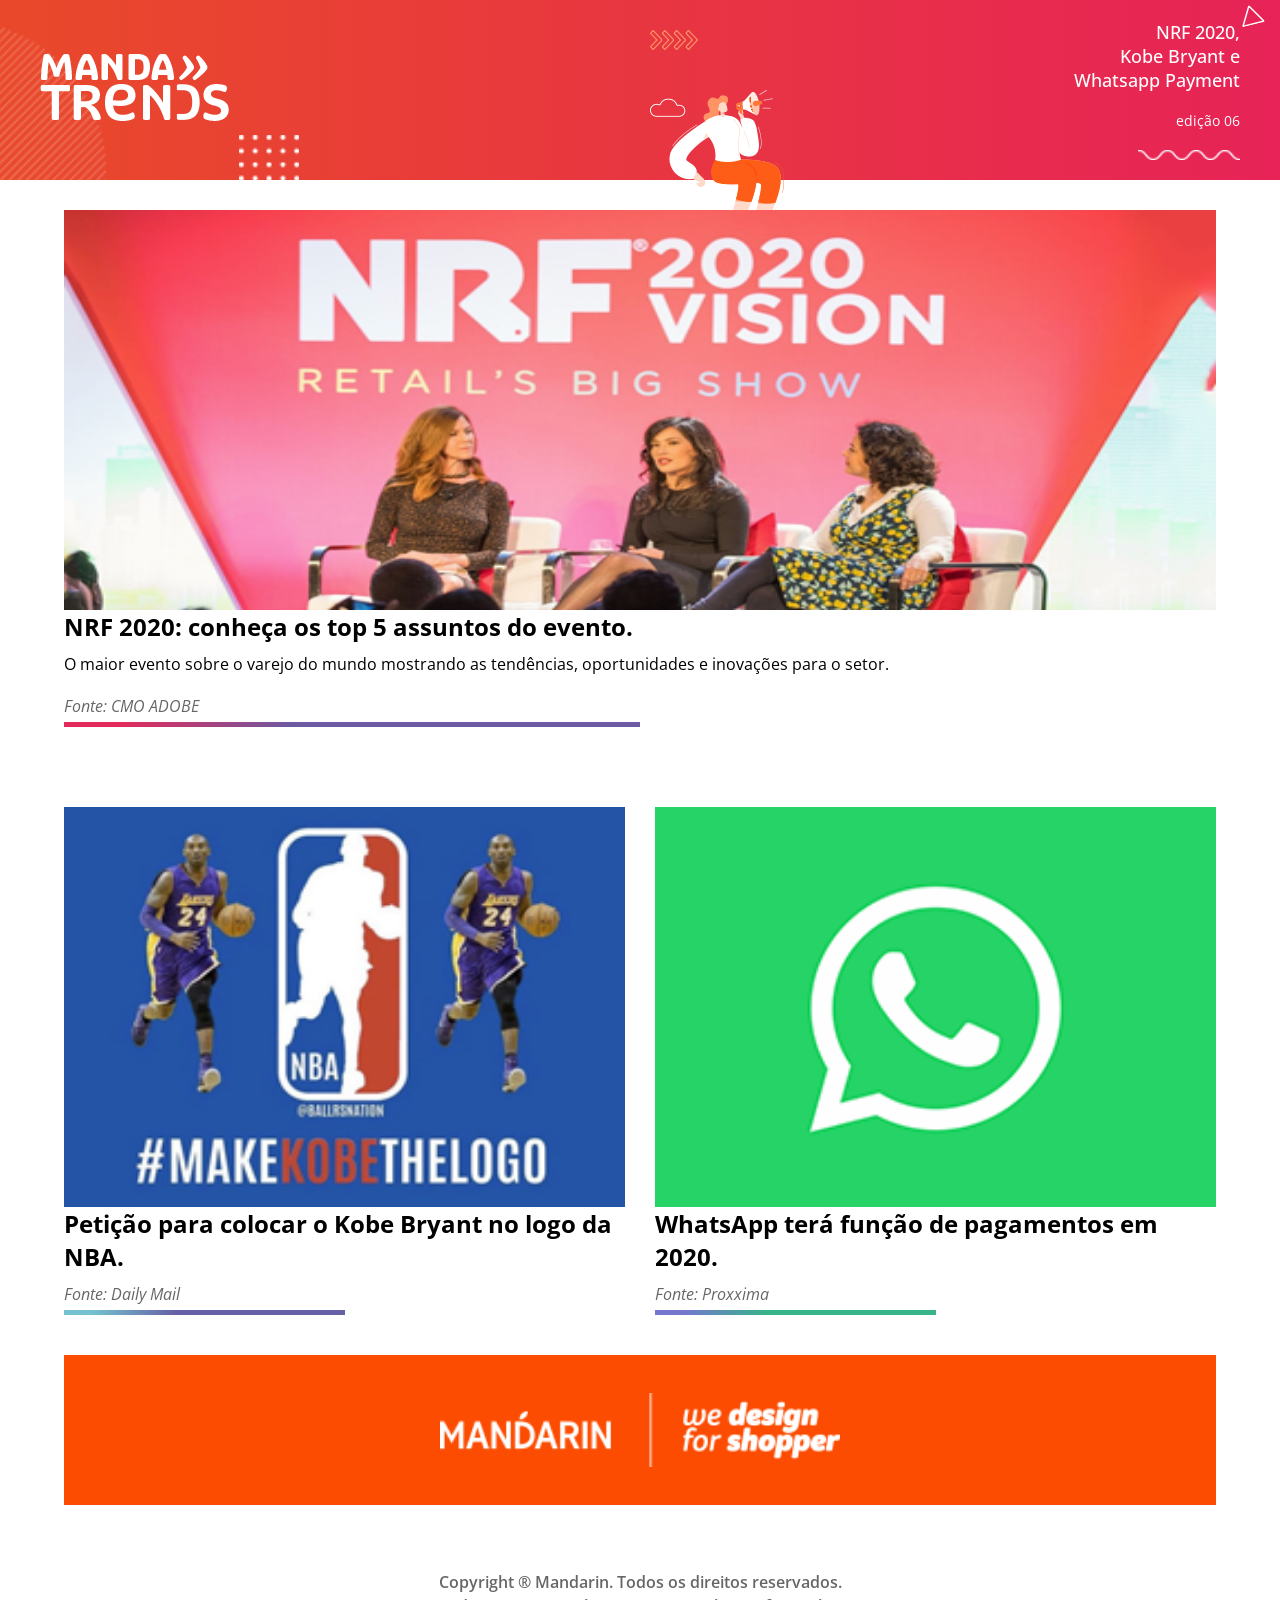
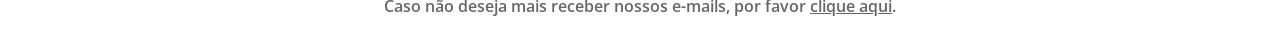
<file: index.html>
<!DOCTYPE html>
<html lang="pt-br">

<head>
    <meta charset="UTF-8">
    <meta name="viewport" content="width=device-width, initial-scale=1.0">

    <link rel="stylesheet" href="src/assets/css/global.css">
    <link rel="stylesheet" href="src/assets/css/navbar-style.css">
    <link rel="stylesheet" href="src/assets/css/content-style.css">
    <link rel="stylesheet" href="src/assets/css/footer-style.css">

    <title>Mandatrends</title>
</head>

<body>
    <div class="navbar">
        <div class="group_logo">
            <img id="meio_circulo" src="src/images/header/meio_circulo.png"
                alt="">
            <img id="logo" src="src/images/header/mandatrends_logo.png" alt="">
            <img id="bolinhas" src="/src/images/header/bolinhas.png" alt="">
        </div>
        <div class="group_woman">
            <img id="setas" src="src/images/header/setas_direita.png" alt="">
            <img id="mulher" src="src/images/header/mulher.png" alt="">
        </div>
        <div class="content">
            <p class="principal">
                <span>NRF 2020,</span>
                <span>Kobe Bryant e</span>
                <span>Whatsapp Payment</span>
            </p>
            <p class="edition">edição 06</p>
            <img id="ondas" src="src/images/header/zigzag.png" alt="">
            <img id="triangulo" src="src/images/header/triangle.png" alt="">
        </div>
    </div>
    <div class="main_content">
        <div class="main_news">
            <div class="news_card">
                <img src="src/images/content/nrf.png" alt="">
                <div class="information">
                    <h2 class="title">
                        NRF 2020: conheça os top 5 assuntos do evento.
                    </h2>
                    <p class="description">
                        O maior evento sobre o varejo do mundo mostrando as
                        tendências, oportunidades e inovações para o setor.
                    </p>
                    <p class="source">
                        Fonte: CMO ADOBE
                    </p>
                </div>
                <hr class="line_main">
            </div>
        </div>
        <div class="group">
            <div class="news_card">
                <img src="src/images/content/nba.png" alt="">
                <div class="information">
                    <h2 class="title">
                        Petição para colocar o Kobe Bryant no logo da NBA.
                    </h2>
                    <p class="source">
                        Fonte: Daily Mail
                    </p>
                </div>
                <hr class="line_kobe">
            </div>
            <div class="news_card">
                <img src="src/images/content/whatsapp_logo.png" alt="">
                <div class="information">
                    <h2 class="title">
                        WhatsApp terá função de pagamentos em 2020.
                    </h2>
                    <p class="source">
                        Fonte: Proxxima
                    </p>
                </div>
                <hr class="line_whatsapp">
            </div>
        </div>
        <div class="bar">
            <img src="src/images/content/logo_assinatura.png" alt="">
        </div>
    </div>
    <footer>
        <span>Copyright ® Mandarin. Todos os direitos reservados.</span>
        <span>Caso não deseja mais receber nossos e-mails, por favor <a
                href="">clique aqui</a>.</span>
    </footer>
</body>

</html>
</file>
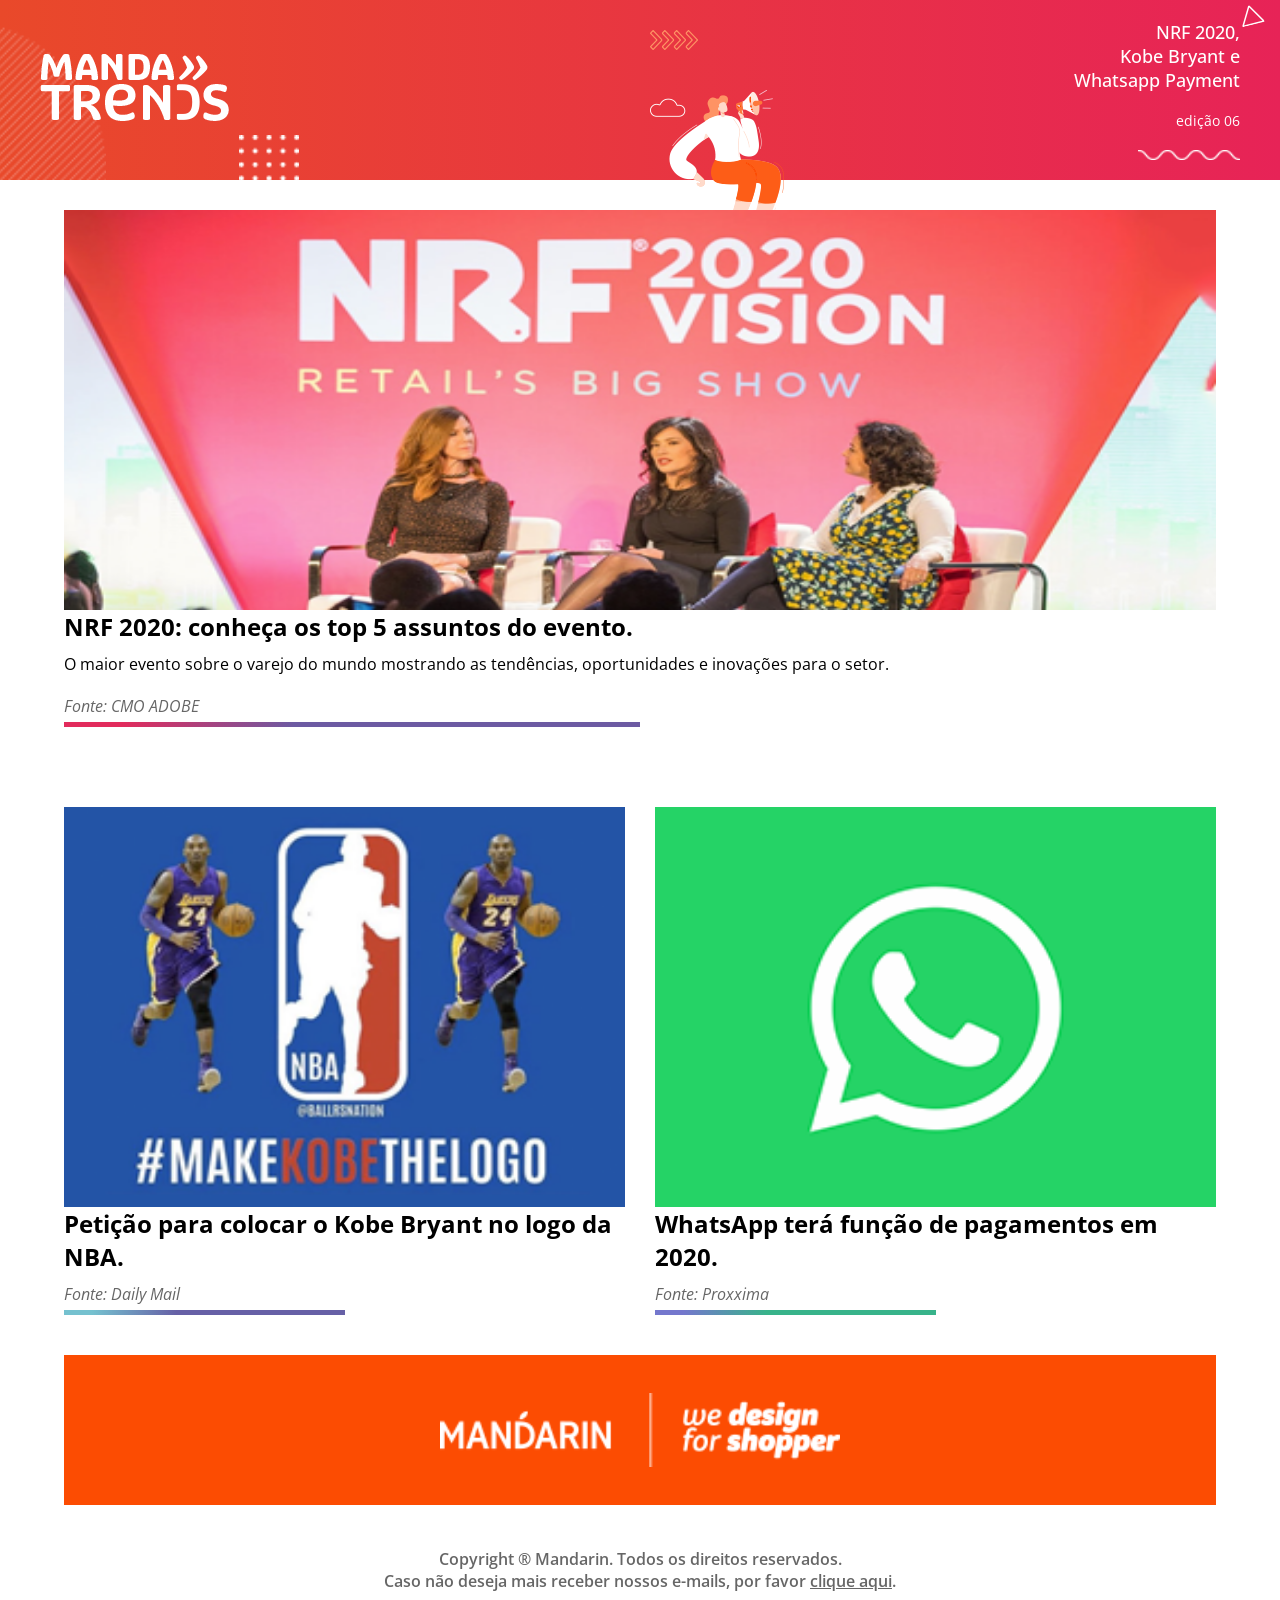
<file: mandatrends/index.html>
<!DOCTYPE html>
<html lang="pt-br">

<head>
    <meta charset="UTF-8">
    <meta name="viewport" content="width=device-width, initial-scale=1.0">

    <link rel="stylesheet" href="src/css/global.css">
    <link rel="stylesheet" href="src/css/navbar-style.css">
    <link rel="stylesheet" href="src/css/content-style.css">
    <link rel="stylesheet" href="src/css/footer-style.css">

    <title>Mandatrends</title>
</head>

<body>
    <div class="navbar">
        <div class="group_logo">
            <img id="meio_circulo" src="/src/images/header/meio_circulo.png"
                alt="">
            <img id="logo" src="/src/images/header/mandatrends_logo.png" alt="">
            <img id="bolinhas" src="/src/images/header/bolinhas.png" alt="">
        </div>
        <div class="group_woman">
            <img id="setas" src="/src/images/header/setas_direita.png" alt="">
            <img id="mulher" src="/src/images/header/mulher.png" alt="">
        </div>
        <div class="content">
            <p class="principal">
                <span>NRF 2020,</span>
                <span>Kobe Bryant e</span>
                <span>Whatsapp Payment</span>
            </p>
            <p class="edition">edição 06</p>
            <img id="ondas" src="/src/images/header/zigzag.png" alt="">
            <img id="triangulo" src="/src/images/header/triangle.png" alt="">
        </div>
    </div>
    <div class="main_content">
        <div class="main_news">
            <div class="news_card">
                <img src="/src/images/content/nrf.png" alt="">
                <div class="information">
                    <h2 class="title">
                        NRF 2020: conheça os top 5 assuntos do evento.
                    </h2>
                    <p class="description">
                        O maior evento sobre o varejo do mundo mostrando as
                        tendências, oportunidades e inovações para o setor.
                    </p>
                    <p class="source">
                        Fonte: CMO ADOBE
                    </p>
                </div>
                <hr class="line_main">
            </div>
        </div>
        <div class="group">
            <div class="news_card">
                <img src="src/images/content/nba.png" alt="">
                <div class="information">
                    <h2 class="title">
                        Petição para colocar o Kobe Bryant no logo da NBA.
                    </h2>
                    <p class="source">
                        Fonte: Daily Mail
                    </p>
                </div>
                <hr class="line_kobe">
            </div>
            <div class="news_card">
                <img src="src/images/content/whatsapp_logo.png" alt="">
                <div class="information">
                    <h2 class="title">
                        WhatsApp terá função de pagamentos em 2020.
                    </h2>
                    <p class="source">
                        Fonte: Proxxima
                    </p>
                </div>
                <hr class="line_whatsapp">
            </div>
        </div>
        <div class="bar">
            <img src="src/images/content/logo_assinatura.png" alt="">
        </div>
    </div>
    <footer>
        <span>Copyright ® Mandarin. Todos os direitos reservados.</span>
        <span>Caso não deseja mais receber nossos e-mails, por favor <a
                href="">clique aqui</a>.</span>
    </footer>
</body>

</html>
</file>
<file: src/assets/css/global.css>
@import url('https://fonts.googleapis.com/css2?family=Merriweather+Sans:wght@300;400;500;600;700&family=Open+Sans:ital,wght@0,300;0,400;0,500;0,600;0,700;0,800;1,300;1,400&display=swap');

:root {
    --navbar-background: rgb(236, 226, 214);
    --navbar-logo: rgb(35, 31, 32);
    --navbar-text-color: #fff;

    --content-src-text: rgb(178, 178, 178);
    --content-side-margin: 5vw;

    --pre-footer-background: rgb(252, 76, 2);

}

* {
    margin: 0;
    box-sizing: border-box;

    font-family: 'Merriweather Sans', sans-serif;
    font-family: 'Open Sans', sans-serif;
}
</file>
<file: src/assets/css/navbar-style.css>
@import url('https://fonts.googleapis.com/css2?family=Merriweather+Sans:wght@300;400;500;600;700&family=Open+Sans:ital,wght@0,300;0,400;0,500;0,600;0,700;0,800;1,300;1,400&display=swap');

:root {
    --navbar-logo: rgb(35, 31, 32);
    --navbar-text-color: #fff;

    --content-src-text: rgb(178, 178, 178);
    --content-side-margin: 5vw;

    --pre-footer-background: rgb(252, 76, 2);
}

* {
    margin: 0;
    box-sizing: border-box;

    font-family: 'Merriweather Sans', sans-serif;
    font-family: 'Open Sans', sans-serif;
}

.navbar {
    --navbar-color1: #ffffff;
    --navbar-color2: #fc4c02;
    --navbar-color3: #f8bfce;

    background: rgb(0, 0, 0);
    background: linear-gradient(90deg, rgba(0, 0, 0, 0) 0%, rgba(233, 73, 42, 1) 0%, rgba(231, 35, 87, 1) 100%);
}

.navbar .content {
    height: 100%;

    color: var(--navbar-text-color);
}

.navbar .content .principal {
    width: 170px;

    font-size: 18px;
    font-weight: 500;
    text-align: right;
}

.navbar .content .edition {
    text-align: right;
    font-size: 14px;
}

#meio_circulo {
    position: absolute;
    top: 20px;
    left: -95px;

    z-index: 1;

    height: 300px;
}

#bolinhas {
    margin-left: 10px;

    position: absolute;
    top: 135px;

    z-index: 1;

    height: 100px;
    width: auto;
}

#setas {
    position: absolute;
    top: 30px;

    z-index: 1;
}

#mulher {
    position: absolute;

    z-index: 1;
}

#ondas {
    align-self: flex-end;

    width: 60%;
}

#triangulo {
    position: absolute;
    top: 5px;
    right: 15px;

    z-index: 1;
}

@media screen and (max-width: 500px) {
    .navbar {
        display: flex;
        flex-direction: column;
        align-items: center;
        justify-content: space-between;

        padding-top: 30px;
        padding-bottom: 30px;

        height: 220px;
        width: 100%;
    }

    .navbar .content {
        display: flex;
        flex-direction: column;

        width: 100%;
        height: auto;
    }

    .navbar .content .principal {
        display: flex;
        flex-direction: column;

        margin-bottom: 10px;

        width: 100%;

        font-size: 14px;
        text-align: center;
    }

    .navbar .content .edition {
        font-size: 12px;
        text-align: center;
    }

    #meio_circulo {
        position: absolute;
        top: 40px;
        left: -60px;
    
        z-index: 1;
    
        height: 300px;
    }

    #triangulo {
        position: absolute;
        top: 10px;
        right: 15px;
    
        z-index: 1;
    }

    #bolinhas {
        display: none;
    }

    #setas {
        display: none;
    }

    #mulher {
        display: none;
    }

    #ondas {
        display: none;
    }
}

@media screen and (min-width: 500px) and (max-width: 576px) {
    .navbar {
        display: flex;
        flex-direction: row;
        align-items: center;
        justify-content: space-between;

        padding-left: 40px;
        padding-right: 40px;

        height: 180px;
        width: 100%;
    }

    .navbar .content {
        display: flex;
        flex-direction: column;
        justify-content: space-evenly;
    }

    .navbar .content .principal {
        display: flex;
        flex-direction: column;
    }

    #meio_circulo {
        position: absolute;
        top: 20px;
        left: -100px;
    }

    #bolinhas {
        margin-left: 10px;
    
        position: absolute;
        top: 135px;
    
        z-index: 1;
    
        height: 100px;
        width: auto;
    }

    #setas {
        position: absolute;
        top: 30px;
    
        z-index: 1;
    }

    #ondas {
        align-self: flex-end;
    
        width: 60%;
    }

    #triangulo {
        position: absolute;
        top: 5px;
        right: 15px;
    }

    #mulher {
        display: none;
    }
}

@media screen and (min-width: 576px) and (max-width: 768px) {
    .navbar {
        display: flex;
        flex-direction: row;
        align-items: center;
        justify-content: space-between;

        padding-left: 40px;
        padding-right: 40px;

        height: 180px;
        width: 100%;
    }

    .navbar .content {
        display: flex;
        flex-direction: column;
        justify-content: space-evenly;
    }

    .navbar .content .principal {
        display: flex;
        flex-direction: column;
    }

    #meio_circulo {
        position: absolute;
        top: 20px;
        left: -100px;
    }

    #mulher {
        position: absolute;
        margin-left: -40px;
    }

    #triangulo {
        position: absolute;
        top: 5px;
        right: 15px;
    }
}

@media screen and (min-width: 768px) {
    .navbar {
        display: flex;
        flex-direction: row;
        align-items: center;
        justify-content: space-between;

        padding-left: 40px;
        padding-right: 40px;

        height: 180px;
        width: 100%;
    }

    .navbar .content {
        display: flex;
        flex-direction: column;
        justify-content: space-evenly;
    }

    .navbar .content .principal {
        display: flex;
        flex-direction: column;
    }
}
</file>
<file: src/assets/css/content-style.css>
.main_content {
    margin-bottom: 40px;

    position: relative;
    z-index: 100;
}

.main_news {
    margin-bottom: 50px;
}

.main_content .main_news>.news_card {
    width: 100%;
    height: auto;
}

.main_content .main_news>img {
    width: 100%;
    height: auto;
}

.main_content .news_card {
    display: flex;
    flex-direction: column;

    margin-top: 30px;

    width: 50%;
}

.main_content .news_card img {
    width: 100%;
    max-height: 400px;
    height: auto;
    object-fit: fill;
}

.main_content .news_card .information>.title,
.source {
    margin-bottom: 10px;

    width: 100%;
}

.main_content .news_card .information .description {
    margin-bottom: 20px;
}

.main_content .news_card .information .source {
    margin-bottom: 5px;

    font-size: 16px;
    font-style: italic;
    color: rgba(0, 0, 0, .6);
}

.main_content .news_card .line_main {
    width: 50%;
    height: 5px;

    border: none;

    --color-left: rgb(226, 43, 92);
    --color-right: rgb(108, 90, 162);

    background: linear-gradient(to right, var(--color-left) 10%, var(--color-right) 40%);
}

.main_content .news_card .line_kobe {
    width: 50%;
    height: 5px;

    border: none;

    --color-left: rgb(117, 193, 207);
    --color-right: rgb(102, 96, 166);

    background: linear-gradient(to right, var(--color-left) 10%, var(--color-right) 40%);
}

.main_content .news_card .line_whatsapp {
    width: 50%;
    height: 5px;

    border: none;

    --color-left: rgb(116, 119, 205);
    --color-right: rgb(56, 179, 138);

    background: linear-gradient(to right, var(--color-left) 10%, var(--color-right) 40%);
}

.main_content .bar {
    margin-top: 40px;

    height: 150px;

    background-color: var(--pre-footer-background);
}

.main_content .bar img {
    width: 300px;
}

.main_content .bar img {
    width: 400px;
    height: auto;
}

@media screen and (max-width: 576px) {
    .main_content {
        display: flex;
        flex-direction: column;

        margin-left: var(--content-side-margin);
        margin-right: var(--content-side-margin);
    }

    .main_news {
        display: flex;
        flex-direction: column;
        align-items: center;
        justify-content: center;

        width: 100%;
    }

    .main_content .group {
        display: flex;
        flex-direction: column;
        align-items: center;
        justify-content: space-between;

        width: 100%;
    }

    .main_content .group> :first-child {
        margin-bottom: 30px;
    }

    .main_content .news_card {
        display: flex;
        flex-direction: column;

        width: 100%;
    }

    .main_content .bar {
        display: flex;
        align-items: center;
        justify-content: center;
    }

    .main_content .bar img {
        width: 75%;
        height: auto;
    }
}

@media screen and (min-width: 576px) and (max-width: 768px) {
    .main_content {
        display: flex;
        flex-direction: column;

        margin-left: var(--content-side-margin);
        margin-right: var(--content-side-margin);
    }

    .main_news {
        display: flex;
        flex-direction: column;
        align-items: center;
    }

    .main_content .group {
        display: flex;
        flex-direction: row;
        justify-content: space-between;

        width: 100%;
    }

    .main_content .group> :first-child {
        margin-right: 30px;
    }

    .main_content .news_card {
        display: flex;
        flex-direction: column;

        width: 50%;
    }

    .main_content .bar {
        display: flex;
        flex-direction: row;
        align-items: center;
        justify-content: center;
    }

    .main_content .bar .design {
        display: flex;
        flex-direction: column;
        text-align: left;
    }
}

@media screen and (min-width: 768px) and (max-width: 992px) {
    .main_content {
        display: flex;
        flex-direction: column;

        margin-left: var(--content-side-margin);
        margin-right: var(--content-side-margin);
    }

    .main_news {
        display: flex;
        flex-direction: column;
        align-items: center;
    }

    .main_content .group {
        display: flex;
        flex-direction: row;
        justify-content: space-between;

        width: 100%;
    }

    .main_content .group> :first-child {
        margin-right: 30px;
    }

    .main_content .news_card {
        display: flex;
        flex-direction: column;

        width: 50%;
    }

    .main_content .bar {
        display: flex;
        flex-direction: row;
        align-items: center;
        justify-content: center;
    }

    .main_content .bar .design {
        display: flex;
        flex-direction: column;
        text-align: left;
    }
}

@media screen and (min-width: 992px) {
    .main_content {
        display: flex;
        flex-direction: column;

        margin-left: var(--content-side-margin);
        margin-right: var(--content-side-margin);
    }

    .main_news {
        display: flex;
        flex-direction: column;
        align-items: center;
    }

    .main_content .group {
        display: flex;
        flex-direction: row;
        justify-content: space-between;

        width: 100%;
    }

    .main_content .group> :first-child {
        margin-right: 30px;
    }

    .main_content .news_card {
        display: flex;
        flex-direction: column;

        width: 50%;
    }

    .main_content .bar {
        display: flex;
        flex-direction: row;
        align-items: center;
        justify-content: center;
    }

    .main_content .bar .design {
        display: flex;
        flex-direction: column;
        text-align: left;
    }
}
</file>
<file: src/assets/css/footer-style.css>
footer span {
    margin-bottom: 2px;

    text-align: center;
    font-size: 16px;
    font-weight: 600;
    color: rgba(0, 0, 0, .6);
}

footer span a {
    color: rgba(0, 0, 0, .6);

    transition: 0.1s;
}

footer span a:hover {
    color: rgba(0, 0, 0, .8);

    transition: 0.1s;
}

@media screen and (max-width: 576px) {
    footer {
        display: flex;
        flex-direction: column;
        align-items: center;
        justify-content: center;

        margin-left: 10px;
        margin-right: 10px;

        height: 20vh;
    }

    footer span {
        margin-bottom: 5px;
    }
}

@media screen and (min-width: 576px) {
    footer {
        display: flex;
        flex-direction: column;
        align-items: center;
        justify-content: center;

        height: 100px;
    }
}
</file>
<file: mandatrends/src/css/global.css>
@import url('https://fonts.googleapis.com/css2?family=Merriweather+Sans:wght@300;400;500;600;700&family=Open+Sans:ital,wght@0,300;0,400;0,500;0,600;0,700;0,800;1,300;1,400&display=swap');

:root {
    --navbar-background: rgb(236, 226, 214);
    --navbar-logo: rgb(35, 31, 32);
    --navbar-text-color: #fff;

    --content-src-text: rgb(178, 178, 178);
    --content-side-margin: 5vw;

    --pre-footer-background: rgb(252, 76, 2);

}

* {
    margin: 0;
    box-sizing: border-box;

    font-family: 'Merriweather Sans', sans-serif;
    font-family: 'Open Sans', sans-serif;
}
</file>
<file: mandatrends/src/css/navbar-style.css>
@import url('https://fonts.googleapis.com/css2?family=Merriweather+Sans:wght@300;400;500;600;700&family=Open+Sans:ital,wght@0,300;0,400;0,500;0,600;0,700;0,800;1,300;1,400&display=swap');

:root {
    --navbar-logo: rgb(35, 31, 32);
    --navbar-text-color: #fff;

    --content-src-text: rgb(178, 178, 178);
    --content-side-margin: 5vw;

    --pre-footer-background: rgb(252, 76, 2);
}

* {
    margin: 0;
    box-sizing: border-box;

    font-family: 'Merriweather Sans', sans-serif;
    font-family: 'Open Sans', sans-serif;
}

.navbar {
    --navbar-color1: #ffffff;
    --navbar-color2: #fc4c02;
    --navbar-color3: #f8bfce;

    background: rgb(0, 0, 0);
    background: linear-gradient(90deg, rgba(0, 0, 0, 0) 0%, rgba(233, 73, 42, 1) 0%, rgba(231, 35, 87, 1) 100%);
}

.navbar .content {
    height: 100%;

    color: var(--navbar-text-color);
}

.navbar .content .principal {
    width: 170px;

    font-size: 18px;
    font-weight: 500;
    text-align: right;
}

.navbar .content .edition {
    text-align: right;
    font-size: 14px;
}

#meio_circulo {
    position: absolute;
    top: 20px;
    left: -95px;

    z-index: 1;

    height: 300px;
}

#bolinhas {
    margin-left: 10px;

    position: absolute;
    top: 135px;

    z-index: 1;

    height: 100px;
    width: auto;
}

#setas {
    position: absolute;
    top: 30px;

    z-index: 1;
}

#mulher {
    position: absolute;

    z-index: 1;
}

#ondas {
    align-self: flex-end;

    width: 60%;
}

#triangulo {
    position: absolute;
    top: 5px;
    right: 15px;

    z-index: 1;
}

@media screen and (max-width: 500px) {
    .navbar {
        display: flex;
        flex-direction: column;
        align-items: center;
        justify-content: space-between;

        padding-top: 30px;
        padding-bottom: 30px;

        height: 220px;
        width: 100%;
    }

    .navbar .content {
        display: flex;
        flex-direction: column;

        width: 100%;
        height: auto;
    }

    .navbar .content .principal {
        display: flex;
        flex-direction: column;

        margin-bottom: 10px;

        width: 100%;

        font-size: 14px;
        text-align: center;
    }

    .navbar .content .edition {
        font-size: 12px;
        text-align: center;
    }

    #meio_circulo {
        position: absolute;
        top: 40px;
        left: -60px;
    
        z-index: 1;
    
        height: 300px;
    }

    #triangulo {
        position: absolute;
        top: 10px;
        right: 15px;
    
        z-index: 1;
    }

    #bolinhas {
        display: none;
    }

    #setas {
        display: none;
    }

    #mulher {
        display: none;
    }

    #ondas {
        display: none;
    }
}

@media screen and (min-width: 500px) and (max-width: 576px) {
    .navbar {
        display: flex;
        flex-direction: row;
        align-items: center;
        justify-content: space-between;

        padding-left: 40px;
        padding-right: 40px;

        height: 180px;
        width: 100%;
    }

    .navbar .content {
        display: flex;
        flex-direction: column;
        justify-content: space-evenly;
    }

    .navbar .content .principal {
        display: flex;
        flex-direction: column;
    }

    #meio_circulo {
        position: absolute;
        top: 20px;
        left: -100px;
    }

    #bolinhas {
        margin-left: 10px;
    
        position: absolute;
        top: 135px;
    
        z-index: 1;
    
        height: 100px;
        width: auto;
    }

    #setas {
        position: absolute;
        top: 30px;
    
        z-index: 1;
    }

    #ondas {
        align-self: flex-end;
    
        width: 60%;
    }

    #triangulo {
        position: absolute;
        top: 5px;
        right: 15px;
    }

    #mulher {
        display: none;
    }
}

@media screen and (min-width: 576px) and (max-width: 768px) {
    .navbar {
        display: flex;
        flex-direction: row;
        align-items: center;
        justify-content: space-between;

        padding-left: 40px;
        padding-right: 40px;

        height: 180px;
        width: 100%;
    }

    .navbar .content {
        display: flex;
        flex-direction: column;
        justify-content: space-evenly;
    }

    .navbar .content .principal {
        display: flex;
        flex-direction: column;
    }

    #meio_circulo {
        position: absolute;
        top: 20px;
        left: -100px;
    }

    #mulher {
        position: absolute;
        margin-left: -40px;
    }

    #triangulo {
        position: absolute;
        top: 5px;
        right: 15px;
    }
}

@media screen and (min-width: 768px) {
    .navbar {
        display: flex;
        flex-direction: row;
        align-items: center;
        justify-content: space-between;

        padding-left: 40px;
        padding-right: 40px;

        height: 180px;
        width: 100%;
    }

    .navbar .content {
        display: flex;
        flex-direction: column;
        justify-content: space-evenly;
    }

    .navbar .content .principal {
        display: flex;
        flex-direction: column;
    }
}
</file>
<file: mandatrends/src/css/content-style.css>
.main_content {
    margin-bottom: 15px;

    position: relative;
    z-index: 100;
}

.main_news {
    margin-bottom: 50px;
}

.main_content .main_news>.news_card {
    width: 100%;
    height: auto;
}

.main_content .main_news>img {
    width: 100%;
    height: auto;
}

.main_content .news_card {
    display: flex;
    flex-direction: column;

    margin-top: 30px;

    width: 50%;
}

.main_content .news_card img {
    width: 100%;
    max-height: 400px;
    height: auto;
    object-fit: fill;
}

.main_content .news_card .information>.title,
.source {
    margin-bottom: 10px;

    width: 100%;
}

.main_content .news_card .information .description {
    margin-bottom: 20px;
}

.main_content .news_card .information .source {
    margin-bottom: 5px;

    font-size: 16px;
    font-style: italic;
    color: rgba(0, 0, 0, .6);
}

.main_content .news_card .line_main {
    width: 50%;
    height: 5px;

    border: none;

    --color-left: rgb(226, 43, 92);
    --color-right: rgb(108, 90, 162);

    background: linear-gradient(to right, var(--color-left) 10%, var(--color-right) 40%);
}

.main_content .news_card .line_kobe {
    width: 50%;
    height: 5px;

    border: none;

    --color-left: rgb(117, 193, 207);
    --color-right: rgb(102, 96, 166);

    background: linear-gradient(to right, var(--color-left) 10%, var(--color-right) 40%);
}

.main_content .news_card .line_whatsapp {
    width: 50%;
    height: 5px;

    border: none;

    --color-left: rgb(116, 119, 205);
    --color-right: rgb(56, 179, 138);

    background: linear-gradient(to right, var(--color-left) 10%, var(--color-right) 40%);
}

.main_content .bar {
    margin-top: 40px;

    height: 150px;

    background-color: var(--pre-footer-background);
}

.main_content .bar img {
    width: 300px;
}

.main_content .bar img {
    width: 400px;
    height: auto;
}

@media screen and (max-width: 576px) {
    .main_content {
        display: flex;
        flex-direction: column;

        margin-left: var(--content-side-margin);
        margin-right: var(--content-side-margin);
    }

    .main_news {
        display: flex;
        flex-direction: column;
        align-items: center;
        justify-content: center;

        width: 100%;
    }

    .main_content .group {
        display: flex;
        flex-direction: column;
        align-items: center;
        justify-content: space-between;

        width: 100%;
    }

    .main_content .group> :first-child {
        margin-bottom: 30px;
    }

    .main_content .news_card {
        display: flex;
        flex-direction: column;

        width: 100%;
    }

    .main_content .bar {
        display: flex;
        align-items: center;
        justify-content: center;
    }

    .main_content .bar img {
        width: 75%;
        height: auto;
    }
}

@media screen and (min-width: 576px) and (max-width: 768px) {
    .main_content {
        display: flex;
        flex-direction: column;

        margin-left: var(--content-side-margin);
        margin-right: var(--content-side-margin);
    }

    .main_news {
        display: flex;
        flex-direction: column;
        align-items: center;
    }

    .main_content .group {
        display: flex;
        flex-direction: row;
        justify-content: space-between;

        width: 100%;
    }

    .main_content .group> :first-child {
        margin-right: 30px;
    }

    .main_content .news_card {
        display: flex;
        flex-direction: column;

        width: 50%;
    }

    .main_content .bar {
        display: flex;
        flex-direction: row;
        align-items: center;
        justify-content: center;
    }

    .main_content .bar .design {
        display: flex;
        flex-direction: column;
        text-align: left;
    }
}

@media screen and (min-width: 768px) and (max-width: 992px) {
    .main_content {
        display: flex;
        flex-direction: column;

        margin-left: var(--content-side-margin);
        margin-right: var(--content-side-margin);
    }

    .main_news {
        display: flex;
        flex-direction: column;
        align-items: center;
    }

    .main_content .group {
        display: flex;
        flex-direction: row;
        justify-content: space-between;

        width: 100%;
    }

    .main_content .group> :first-child {
        margin-right: 30px;
    }

    .main_content .news_card {
        display: flex;
        flex-direction: column;

        width: 50%;
    }

    .main_content .bar {
        display: flex;
        flex-direction: row;
        align-items: center;
        justify-content: center;
    }

    .main_content .bar .design {
        display: flex;
        flex-direction: column;
        text-align: left;
    }
}

@media screen and (min-width: 992px) {
    .main_content {
        display: flex;
        flex-direction: column;

        margin-left: var(--content-side-margin);
        margin-right: var(--content-side-margin);
    }

    .main_news {
        display: flex;
        flex-direction: column;
        align-items: center;
    }

    .main_content .group {
        display: flex;
        flex-direction: row;
        justify-content: space-between;

        width: 100%;
    }

    .main_content .group> :first-child {
        margin-right: 30px;
    }

    .main_content .news_card {
        display: flex;
        flex-direction: column;

        width: 50%;
    }

    .main_content .bar {
        display: flex;
        flex-direction: row;
        align-items: center;
        justify-content: center;
    }

    .main_content .bar .design {
        display: flex;
        flex-direction: column;
        text-align: left;
    }
}
</file>
<file: mandatrends/src/css/footer-style.css>
footer {
    display: flex;
    flex-direction: column;
    align-items: center;
    justify-content: center;

    height: 100px;
}

footer span {
    font-size: 16px;
    font-weight: 600;
    color: rgba(0, 0, 0, .6);
}

footer span a {
    color: rgba(0, 0, 0, .6);

    transition: 0.1s;
}

footer span a:hover {
    color: rgba(0, 0, 0, .8);

    transition: 0.1s;
}

@media screen and (max-width: 576px) {

}

@media screen and (min-width: 576px) and (max-width: 768px) {

}

@media screen and (min-width: 768px) and (max-width: 992px) {

}

@media screen and (min-width: 992px) and (max-width: 1200px) {

}

@media screen and (min-width: 1200px) and (max-width: 1400px) {

}

@media screen and (min-width: 1400px) {
    
}
</file>
